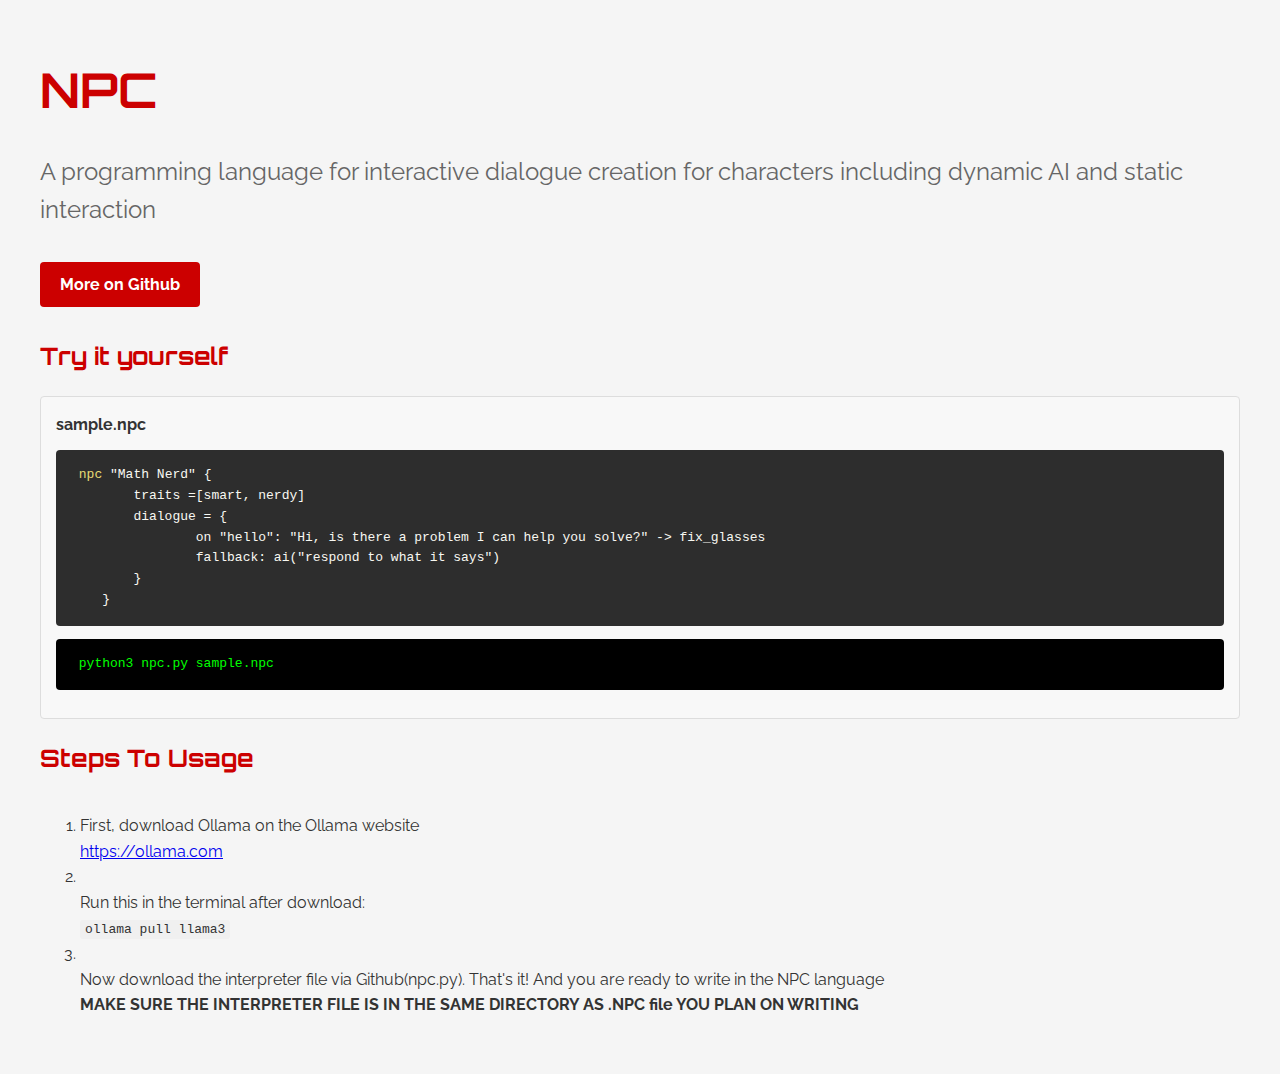
<file: index.html>
<!DOCTYPE html>

<html class="no-js">

<head>
    <meta charset="utf-8">
    <title>NPCWebsite</title>
    <meta name="description" content="NPC language">
    <meta name="viewport" content="width=device-width, initial-scale=1">
    <link rel="shortcut icon" href="d8500ddf.favicon.ico">
    <link rel="stylesheet" href="styling.css">
    <link href="https://fonts.googleapis.com/css?family=Orbitron|Raleway&display=swap" rel="stylesheet">
</head>

<body>

    <div class="container">
        <header>
            <h1>NPC</h1>
            <p class="slogan">A programming language for interactive dialogue creation for characters including dynamic AI and static interaction</p>
            
            <div class="buttons">
                <a href="https://github.com/dtrang7845/NPC" class="btn btn-github">More on Github</a>
            </div>
        </header>
        
        <main>
            <section class="example-section">
                <h2>Try it yourself</h2>
                <div class="code-example">
                    <div class="filename">sample.npc</div>
                    <pre><code> <span class="string">npc</span> "Math Nerd" {
        traits =[smart, nerdy]
        dialogue = {
                on "hello": "Hi, is there a problem I can help you solve?" -> fix_glasses
                fallback: ai("respond to what it says")
        }
    }</code></pre>
                    
                    <pre class="terminal"><code> python3 npc.py sample.npc</code></pre>
                </div>
            </section>
            
            <section class="sublime-section">
                <h2>Steps To Usage</h2>                
                <div class="installation-steps">
                    <ol>
                        <li>First, download Ollama on the Ollama website</li>
                        <a href="https://ollama.com">https://ollama.com</a>
                        </li>
                        <li>
                            <br>Run this in the terminal after download:</br>
                            <span class="folder-path">ollama pull llama3</span>
                        </li>
                        <li>
                            <br>Now download the interpreter file via Github(npc.py). That's it! And you are ready to write in the NPC language</br>
                            <b>MAKE SURE THE INTERPRETER FILE IS IN THE SAME DIRECTORY AS .NPC file YOU PLAN ON WRITING</b>
                        </li>
                    </ol>
                    

                </div>
            </section>
        </main>
        
       
    </div>

</body>
</html>
</file>
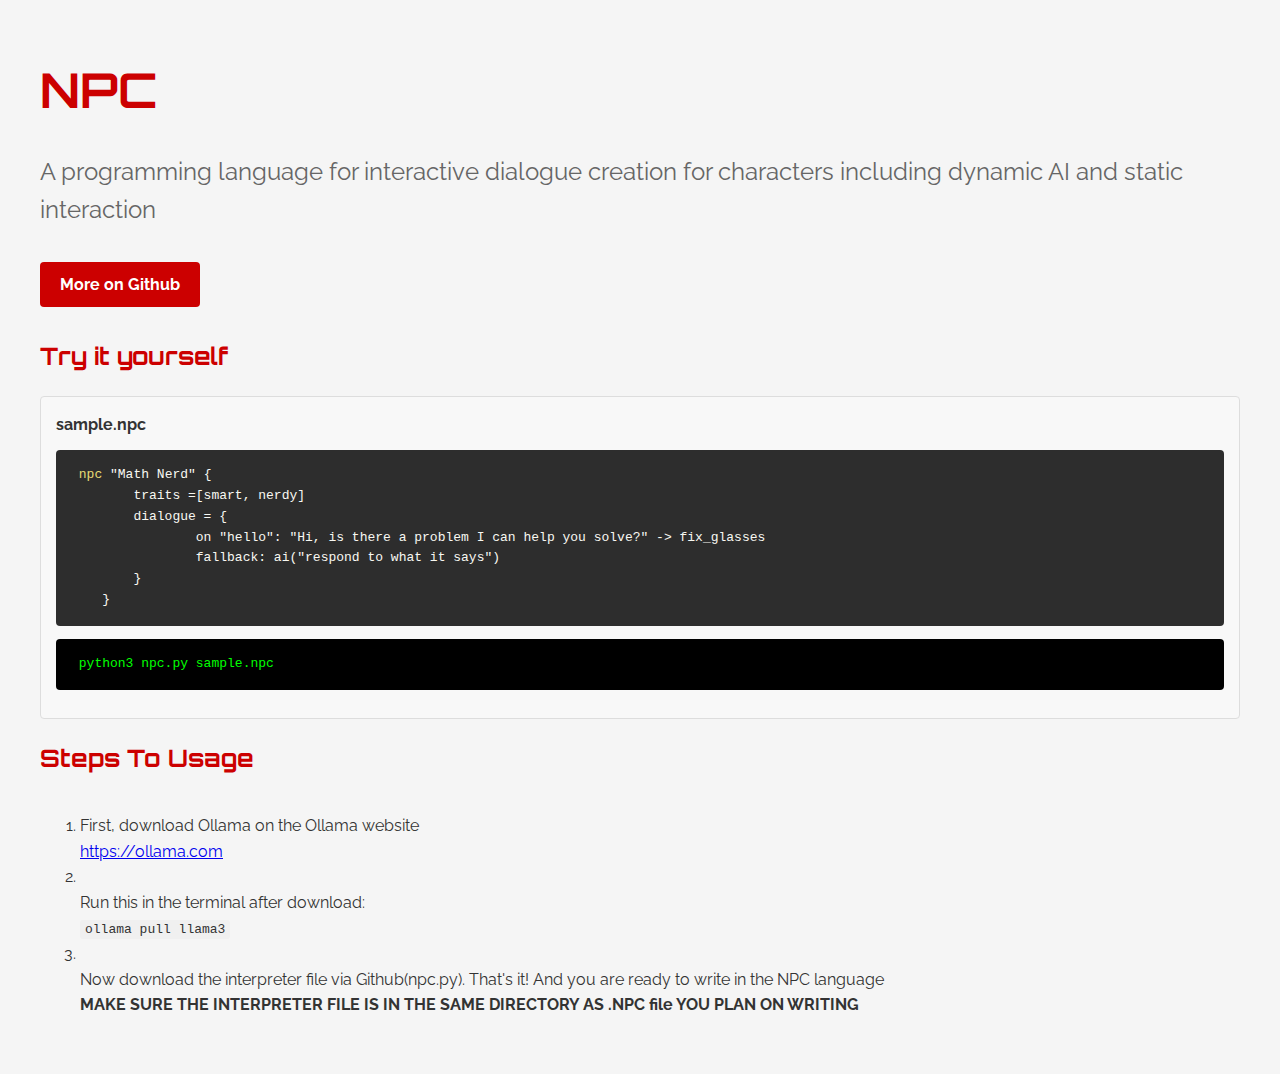
<file: testpage.html>
<!DOCTYPE html>

<html class="no-js">

<head>
    <meta charset="utf-8">
    <title>NPCWebsite</title>
    <meta name="description" content="NPC language">
    <meta name="viewport" content="width=device-width, initial-scale=1">
    <link rel="shortcut icon" href="d8500ddf.favicon.ico">
    <link rel="stylesheet" href="styling.css">
    <link href="https://fonts.googleapis.com/css?family=Orbitron|Raleway&display=swap" rel="stylesheet">
</head>

<body>

    <div class="container">
        <header>
            <h1>NPC</h1>
            <p class="slogan">A programming language for interactive dialogue creation for characters including dynamic AI and static interaction</p>
            
            <div class="buttons">
                <a href="https://github.com/dtrang7845/NPC" class="btn btn-github">More on Github</a>
            </div>
        </header>
        
        <main>
            <section class="example-section">
                <h2>Try it yourself</h2>
                <div class="code-example">
                    <div class="filename">sample.npc</div>
                    <pre><code> <span class="string">npc</span> "Math Nerd" {
        traits =[smart, nerdy]
        dialogue = {
                on "hello": "Hi, is there a problem I can help you solve?" -> fix_glasses
                fallback: ai("respond to what it says")
        }
    }</code></pre>
                    
                    <pre class="terminal"><code> python3 npc.py sample.npc</code></pre>
                </div>
            </section>
            
            <section class="sublime-section">
                <h2>Steps To Usage</h2>                
                <div class="installation-steps">
                    <ol>
                        <li>First, download Ollama on the Ollama website</li>
                        <a href="https://ollama.com">https://ollama.com</a>
                        </li>
                        <li>
                            <br>Run this in the terminal after download:</br>
                            <span class="folder-path">ollama pull llama3</span>
                        </li>
                        <li>
                            <br>Now download the interpreter file via Github(npc.py). That's it! And you are ready to write in the NPC language</br>
                            <b>MAKE SURE THE INTERPRETER FILE IS IN THE SAME DIRECTORY AS .NPC file YOU PLAN ON WRITING</b>
                        </li>
                    </ol>
                    

                </div>
            </section>
        </main>
        
       
    </div>

</body>
</html>
</file>
<file: styling.css>
/* Base Styles */
body {
    font-family: 'Raleway', sans-serif;
    line-height: 1.6;
    color: #333;
    background-color: #f5f5f5;
    margin: 0;
    padding: 0;
}
.bold{
    font-weight:100
}

.container {
    max-width: 1200px;
    margin: 0 auto;
    padding: 20px;
}

/* Typography */
h1, h2, h3, h4 {
    font-family: 'Orbitron', sans-serif;
    color: #c00;
}

h1 {
    font-size: 3rem;
    margin-bottom: 0.5rem;
}

.slogan {
    font-size: 1.5rem;
    margin-bottom: 2rem;
    color: #666;
}

/* Buttons */
.btn {
    display: inline-block;
    padding: 10px 20px;
    border-radius: 4px;
    text-decoration: none;
    font-weight: bold;
    margin: 0 10px 10px 0;
    transition: all 0.3s ease;
}

.btn-github {
    background-color: #c00;
    color: white;
}

.btn-github:hover {
    background-color: #a00;
}

.btn-download {
    background-color: #0066cc;
    color: white;
}

.btn-download:hover {
    background-color: #0055aa;
}

.btn-download-tmlanguage {
    background-color: #0066cc;
    color: white;
    padding: 15px 25px;
    text-align: center;
}

.code-example {
    background: #f8f8f8;
    border: 1px solid #ddd;
    border-radius: 4px;
    padding: 15px;
    margin: 20px 0;
}

.filename {
    font-weight: bold;
    margin-bottom: 10px;
}

pre {
    background: #2d2d2d;
    color: #f8f8f2;
    padding: 15px;
    border-radius: 4px;
    overflow-x: auto;
}

.string {
    color: #e6db74;
}

.terminal {
    background: #000;
    color: #0f0;
}


.installation-steps {
    display: flex;
    flex-wrap: wrap;
    justify-content: space-between;
    align-items: flex-start;
    margin: 20px 0;
}

.installation-steps ol {
    flex: 1;
    min-width: 300px;
    margin-right: 20px;
}

.folder-path {
    font-family: monospace;
    background: #f0f0f0;
    padding: 2px 5px;
    border-radius: 3px;
}

.mystery-link {
    color: #c00;
    text-decoration: none;
}

.mystery-link:hover {
    text-decoration: underline;
}

/* Footer */
footer {
    display: flex;
    justify-content: space-between;
    align-items: center;
    margin-top: 40px;
    padding-top: 20px;
    border-top: 1px solid #ddd;
}

.arnold-quote {
    font-family: 'Orbitron', sans-serif;
    color: #c00;
    font-size: 1.2rem;
    text-align: right;
}

.arnold-quote footer {
    border-top: none;
    font-size: 1rem;
    color: #666;
}

/* Responsive */
@media (max-width: 768px) {
    .installation-steps {
        flex-direction: column;
    }
    
    .installation-steps ol {
        margin-right: 0;
        margin-bottom: 20px;
    }
    
    footer {
        flex-direction: column;
        text-align: center;
    }
    
    .arnold-quote {
        text-align: center;
        margin-top: 20px;
    }
}
</file>
